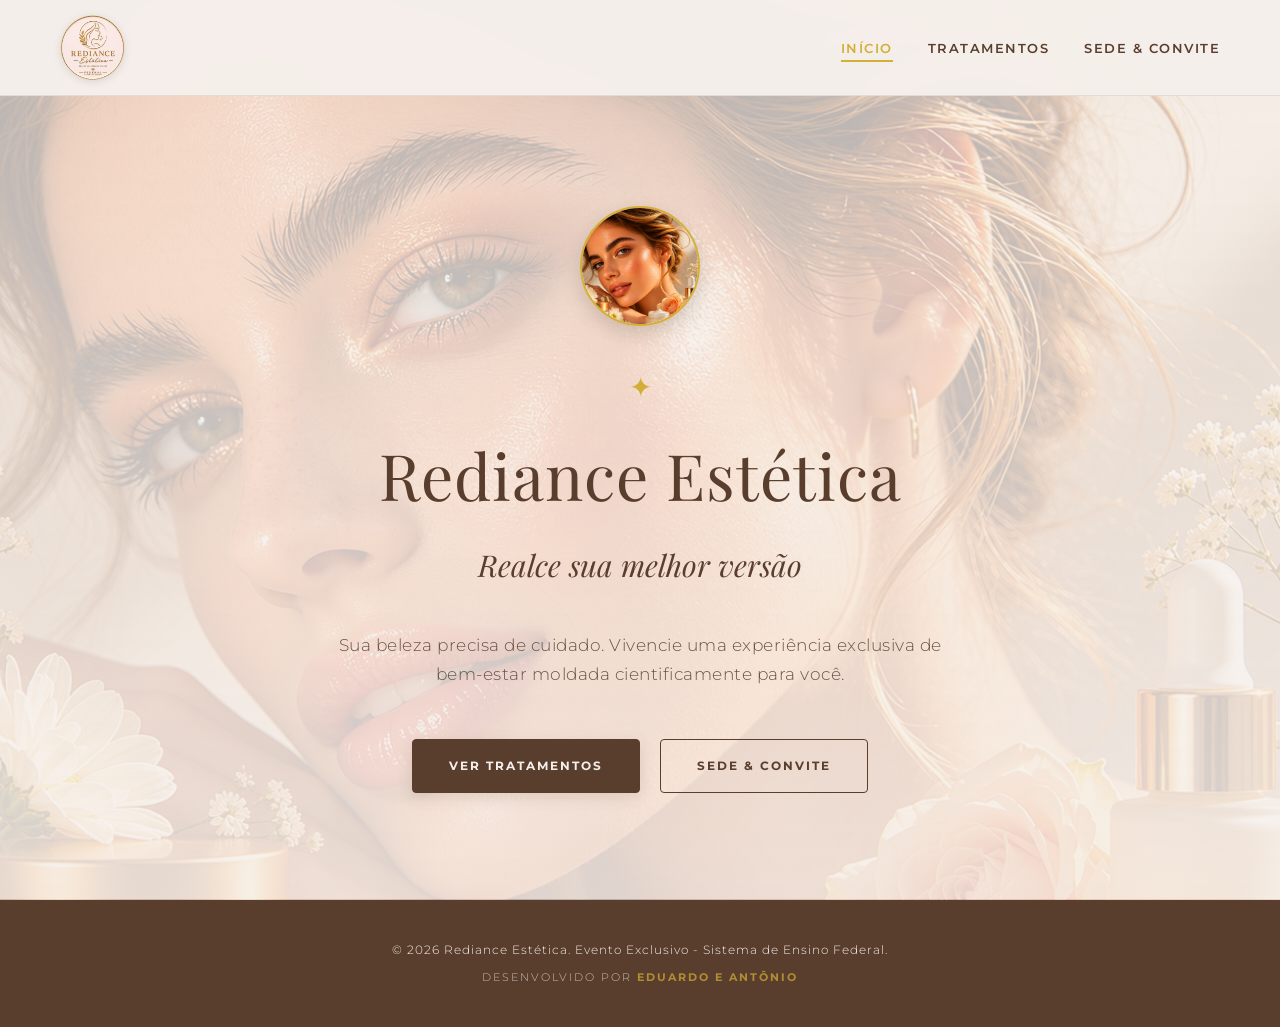
<file: index.html>
<!DOCTYPE html>
<html lang="pt-BR">
<head>
    <meta charset="UTF-8">
    <meta name="viewport" content="width=device-width, initial-scale=1.0">
    <title>Rediance Beleza e Estética | Início</title>
    <link rel="stylesheet" href="style.css">
    <link rel="preconnect" href="https://fonts.googleapis.com">
    <link rel="preconnect" href="https://fonts.gstatic.com" crossorigin>
    <link href="https://fonts.googleapis.com/css2?family=Playfair+Display:ital,wght@0,400..900;1,400..900&family=Montserrat:wght@300;400;600;700&display=swap" rel="stylesheet">
    <style>
        /* Ajuste fino para a foto de destaque no meio do Hero */
        .imagem-hero-destaque {
            width: 120px; /* Tamanho elegante */
            height: 120px;
            object-fit: cover;
            border-radius: 50%; /* Deixa redondinha combinando com a proposta */
            border: 2px solid var(--cor-dourado); /* Contorno dourado de luxo */
            margin-bottom: 20px;
            box-shadow: 0 8px 20px rgba(0, 0, 0, 0.15);
        }
    </style>
</head>
<body>

    <header>
        <nav class="nav-container">
            <div class="logo-container">
                <img src="logo-rediance.png" alt="Rediance Estética" class="logo-imagem">
            </div>
            <ul class="nav-menu">
                <li><a href="index.html" class="active">Início</a></li>
                <li><a href="tratamentos.html">Tratamentos</a></li>
                <li><a href="convite.html">Sede & Convite</a></li>
            </ul>
        </nav>
    </header>

    <main class="hero">
        <div class="hero-content">
            <img src="foto-marca-hero.jpg" alt="Destaque Rediance" class="imagem-hero-destaque">
            
            <span class="decoracao-✦" style="display: block; margin-top: 10px;">✦</span>
            <h1>Rediance Estética</h1>
            <p class="tagline">Realce sua melhor versão</p>
            <p class="chamada-principal">Sua beleza precisa de cuidado. Vivencie uma experiência exclusiva de bem-estar moldada cientificamente para você.</p>
            <div class="hero-botoes">
                <a href="tratamentos.html" class="btn">Ver tratamentos</a>
                <a href="convite.html" class="btn btn-secundario">Sede & Convite</a>
            </div>
        </div>
    </main>

    <footer>
        <p>&copy; 2026 Rediance Estética. Evento Exclusivo - Sistema de Ensino Federal.</p>
        <p style="margin-top: 8px; font-size: 11px; opacity: 0.7; letter-spacing: 2px; text-transform: uppercase;">
            Desenvolvido por <strong style="color: var(--cor-dourado);">Eduardo e Antônio</strong>
        </p>
    </footer>

</body>
</html>
</file>
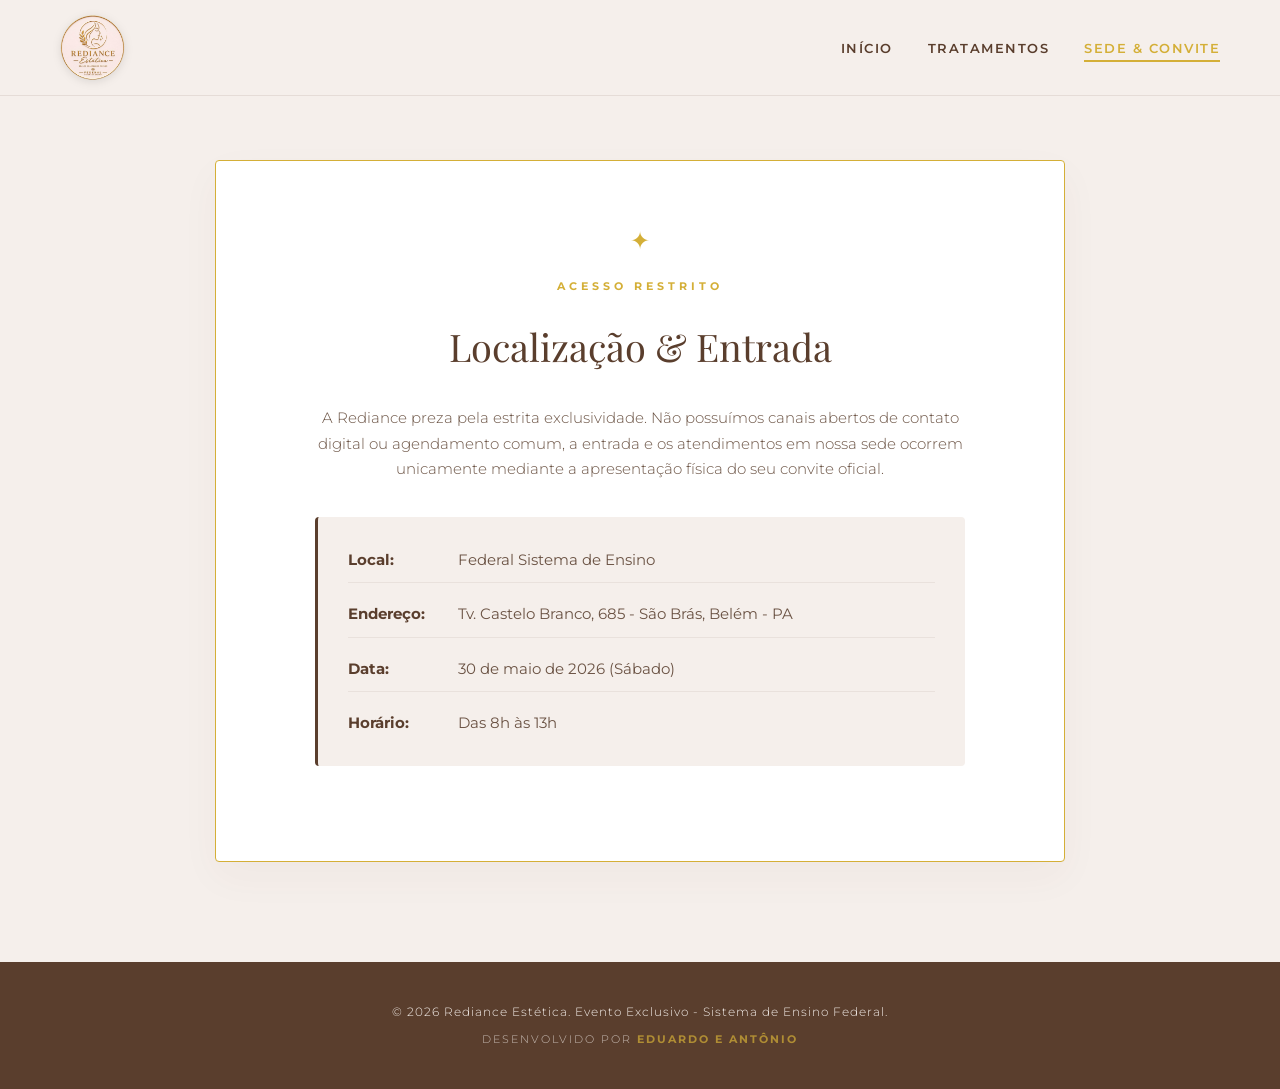
<file: convite.html>
<!DOCTYPE html>
<html lang="pt-BR">
<head>
    <meta charset="UTF-8">
    <meta name="viewport" content="width=device-width, initial-scale=1.0">
    <title>Rediance | Sede & Convite Exclusivo</title>
    <link rel="stylesheet" href="style.css">
    <link rel="preconnect" href="https://fonts.googleapis.com">
    <link rel="preconnect" href="https://fonts.gstatic.com" crossorigin>
    <link href="https://fonts.googleapis.com/css2?family=Playfair+Display:ital,wght@0,400..900;1,400..900&family=Montserrat:wght@300;400;600;700&display=swap" rel="stylesheet">
</head>
<body>

    <header>
        <nav class="nav-container">
            <div class="logo-container">
                <img src="logo-rediance.png" alt="Rediance Estética" class="logo-imagem">
            </div>
            <ul class="nav-menu">
                <li><a href="index.html">Início</a></li>
                <li><a href="tratamentos.html">Tratamentos</a></li>
                <li><a href="convite.html"class="active">Sede & Convite</a></li>
            </ul>
        </nav>
    </header>

    <section class="secao-evento-pagina">
        <div class="container-evento">
            <div class="decoracao-card">✦</div>
            <span class="badge-exclusivo">Acesso Restrito</span>
            <h2 class="titulo-evento">Localização & Entrada</h2>
            <p class="descricao-evento">A Rediance preza pela estrita exclusividade. Não possuímos canais abertos de contato digital ou agendamento comum, a entrada e os atendimentos em nossa sede ocorrem unicamente mediante a apresentação física do seu convite oficial.</p>
            
            <div class="info-grid">
                <div class="info-item">
                    <strong>Local:</strong> <span>Federal Sistema de Ensino</span>
                </div>
                <div class="info-item">
                    <strong>Endereço:</strong> <span>Tv. Castelo Branco, 685 - São Brás, Belém - PA</span>
                </div>
                <div class="info-item">
                    <strong>Data:</strong> <span>30 de maio de 2026 (Sábado)</span>
                </div>
                <div class="info-item">
                    <strong>Horário:</strong> <span>Das 8h às 13h</span>
                </div>
            </div>
        </div>
    </section>

    <footer>
        <p>&copy; 2026 Rediance Estética. Evento Exclusivo - Sistema de Ensino Federal.</p>
        <p style="margin-top: 8px; font-size: 11px; opacity: 0.7; letter-spacing: 2px; text-transform: uppercase;">
            Desenvolvido por <strong style="color: var(--cor-dourado);">Eduardo e Antônio</strong>
        </p>
    </footer>

</body>
</html>
</file>
<file: style.css>
/* ==========================================================================
   PALETA DE CORES INSTITUCIONAL (Baseada estritamente na marca enviada)
   ========================================================================== */
:root {
    --cor-fundo: #F5EFEB;       /* Bege Nude Clássico presente nos materiais */
    --cor-card: #FAF6F4;        /* Off-white requintado para painéis e blocos */
    --cor-marrom: #5A3E2D;      /* Marrom Nobre da tipografia oficial e logotipo */
    --cor-dourado: #D4AF37;     /* Dourado Metálico dos traços finos e detalhes */
    --cor-dourado-hover: #AA8417;
    --texto-corpo: #6B5344;     /* Marrom suave para leitura confortável */
    --branco-puro: #FFFFFF;
}

/* ==========================================================================
   ESTILOS GERAIS & RESET
   ========================================================================== */
* {
    margin: 0;
    padding: 0;
    box-sizing: border-box;
}

body {
    background-color: var(--cor-fundo);
    color: var(--texto-corpo);
    font-family: 'Montserrat', sans-serif;
    line-height: 1.7;
    overflow-x: hidden;
}

h1, h2, h3, .logo-marca {
    font-family: 'Playfair Display', serif;
}

/* ==========================================================================
   HEADER & NAVBAR
   ========================================================================== */
header {
    background-color: rgba(245, 239, 235, 0.98); 
    position: fixed;
    width: 100%;
    top: 0;
    z-index: 1000;
    border-bottom: 1px solid rgba(90, 62, 45, 0.1);
    backdrop-filter: blur(5px);
}

.nav-container {
    max-width: 1200px;
    margin: 0 auto;
    display: flex;
    justify-content: space-between;
    align-items: center;
    padding: 15px 20px;
}

.logo-container {
    display: flex;
    align-items: center;
    text-decoration: none;
}

.logo-imagem {
    height: 65px; /* Tamanho ideal para a barra de cima */
    width: auto;
    display: block;
    /* Adiciona um leve brilho para destacar o dourado do seu logo */
    filter: drop-shadow(0 2px 4px rgba(0,0,0,0.1));
}


.logo-marca {
    font-size: 28px;
    font-weight: 700;
    letter-spacing: 2px;
    color: var(--cor-marrom);
    text-transform: uppercase;
    line-height: 1;
}

.logo-sub {
    font-size: 11px;
    letter-spacing: 3px;
    color: var(--cor-dourado);
    text-transform: uppercase;
    margin-top: 5px;
    font-weight: 600;
}

.nav-menu {
    display: flex;
    list-style: none;
    gap: 35px;
}

.nav-menu a {
    text-decoration: none;
    color: var(--cor-marrom);
    font-size: 13px;
    font-weight: 600;
    letter-spacing: 1.5px;
    text-transform: uppercase;
    transition: all 0.3s ease;
    padding-bottom: 4px;
    border-bottom: 2px solid transparent;
}

.nav-menu a:hover, .nav-menu a.active {
    color: var(--cor-dourado);
    border-bottom: 2px solid var(--cor-dourado);
}

/* ==========================================================================
   BOTÕES CUSTOMIZADOS
   ========================================================================== */
.btn {
    display: inline-block;
    background-color: var(--cor-marrom);
    color: var(--cor-fundo);
    padding: 16px 36px;
    text-decoration: none;
    border-radius: 4px;
    font-size: 12px;
    font-weight: 700;
    letter-spacing: 2px;
    text-transform: uppercase;
    border: 1px solid var(--cor-marrom);
    transition: all 0.4s cubic-bezier(0.165, 0.84, 0.44, 1);
    box-shadow: 0 4px 15px rgba(90, 62, 45, 0.15);
    cursor: pointer;
    outline: none;
}

.btn:hover {
    background-color: transparent;
    color: var(--cor-marrom);
    transform: translateY(-3px);
    box-shadow: 0 8px 25px rgba(90, 62, 45, 0.25);
}

.btn-secundario {
    background-color: transparent;
    color: var(--cor-marrom);
    border: 1px solid var(--cor-marrom);
    box-shadow: none;
}

.btn-secundario:hover {
    background-color: var(--cor-marrom);
    color: var(--cor-fundo);
}

/* ==========================================================================
   PÁGINA: INÍCIO (INDEX) COM FOTO DE FUNDO INTEGRADA
   ========================================================================== */
.hero {
    min-height: 100vh;
    display: flex;
    align-items: center;
    justify-content: center;
    text-align: center;
    padding: 180px 20px 80px 20px;
    /* Blend mode e camadas de opacidade para a imagem enviada funcionar perfeitamente em telas de PC/Celular */
    background: linear-gradient(rgba(245, 239, 235, 0.75), rgba(245, 239, 235, 0.88)), 
                url('foto-marca-hero.jpg') no-repeat center center/cover;
    position: relative;
    border-bottom: 1px solid rgba(90, 62, 45, 0.1);
}

.decoracao-✦ {
    font-size: 28px;
    color: var(--cor-dourado);
    display: block;
    margin-bottom: 10px;
}

.hero-content h1 {
    font-size: 64px;
    color: var(--cor-marrom);
    margin-bottom: 10px;
    letter-spacing: 1px;
    font-weight: 400;
}

.hero-content .tagline {
    font-size: 30px;
    color: var(--cor-marrom);
    font-style: italic;
    margin-bottom: 40px;
    font-family: 'Playfair Display', serif;
}

.hero-content .chamada-principal {
    font-size: 17px;
    letter-spacing: 0.5px;
    max-width: 650px;
    margin: 0 auto 50px auto;
    color: var(--texto-corpo);
    font-weight: 300;
}

.hero-botoes {
    display: flex;
    gap: 20px;
    justify-content: center;
    flex-wrap: wrap;
}

/* ==========================================================================
   PÁGINA: CONVITE
   ========================================================================== */
.secao-evento-pagina {
    padding: 160px 20px 100px 20px;
    max-width: 1200px;
    margin: 0 auto;
}

.container-evento {
    max-width: 850px;
    margin: 0 auto;
    text-align: center;
    border: 1px solid var(--cor-dourado);
    padding: 60px 50px;
    border-radius: 4px;
    background-color: var(--branco-puro);
    box-shadow: 0 15px 40px rgba(90, 62, 45, 0.04);
}

.decoracao-card {
    font-size: 24px;
    color: var(--cor-dourado);
    margin-bottom: 15px;
}

.badge-exclusivo {
    font-size: 11px;
    text-transform: uppercase;
    letter-spacing: 4px;
    color: var(--cor-dourado);
    display: block;
    margin-bottom: 20px;
    font-weight: 700;
}

.titulo-evento {
    font-size: 38px;
    color: var(--cor-marrom);
    margin-bottom: 25px;
    font-weight: 400;
}

.descricao-evento {
    font-size: 15px;
    max-width: 680px;
    margin: 0 auto 35px auto;
    font-weight: 300;
}

.info-grid {
    text-align: left;
    background: var(--cor-fundo);
    padding: 30px;
    border-radius: 4px;
    max-width: 650px;
    margin: 0 auto 35px auto;
    border-left: 3px solid var(--cor-marrom);
}

.info-item {
    margin-bottom: 18px;
    font-size: 15px;
    display: flex;
    border-bottom: 1px solid rgba(90, 62, 45, 0.08);
    padding-bottom: 10px;
}

.info-item:last-child {
    margin-bottom: 0;
    border-bottom: none;
    padding-bottom: 0;
}

.info-item strong {
    color: var(--cor-marrom);
    width: 110px;
    flex-shrink: 0;
}

.info-nota {
    font-size: 14px;
    font-style: italic;
    color: var(--cor-marrom);
    margin-bottom: 20px;
}

/* ==========================================================================
   PÁGINA: SERVIÇOS
   ========================================================================== */
.servicos-pagina {
    padding: 160px 20px 100px 20px;
    max-width: 1200px;
    margin: 0 auto;
    text-align: center;
}

.secao-titulo {
    font-size: 42px;
    color: var(--cor-marrom);
    margin-bottom: 10px;
    font-weight: 400;
}

.secao-subtitulo {
    font-size: 13px;
    text-transform: uppercase;
    letter-spacing: 3px;
    color: var(--cor-dourado);
    margin-bottom: 60px;
    font-weight: 600;
}

.card-indisponivel {
    background-color: var(--cor-card);
    padding: 70px 50px;
    border-radius: 4px;
    max-width: 650px;
    margin: 0 auto;
    border: 1px dashed rgba(90, 62, 45, 0.4);
    box-shadow: 0 10px 30px rgba(0,0,0,0.02);
}

.icone-status {
    font-size: 20px;
    color: var(--cor-dourado);
    margin-bottom: 20px;
    font-family: 'Playfair Display', serif;
    letter-spacing: 2px;
    text-transform: uppercase;
}

.card-indisponivel h3 {
    font-size: 32px;
    color: var(--cor-marrom);
    margin-bottom: 20px;
    font-weight: 400;
}

.card-indisponivel p {
    font-size: 15px;
    color: var(--texto-corpo);
    font-weight: 300;
}

/* ==========================================================================
   FOOTER GERAL
   ========================================================================== */
footer {
    background-color: var(--cor-marrom);
    color: var(--cor-fundo);
    text-align: center;
    padding: 40px 20px;
    font-size: 12px;
    letter-spacing: 1px;
    font-weight: 300;
}

/* ==========================================================================
   MODAL DE VALIDAÇÃO
   ========================================================================== */
.modal {
    display: none; 
    position: fixed; 
    z-index: 2000; 
    left: 0;
    top: 0;
    width: 100%; 
    height: 100%; 
    background-color: rgba(90, 62, 45, 0.5);
    backdrop-filter: blur(4px);
    align-items: center;
    justify-content: center;
    padding: 20px;
}

.modal-content {
    background-color: var(--cor-card);
    padding: 50px 40px;
    border-radius: 4px;
    max-width: 500px;
    width: 100%;
    text-align: center;
    box-shadow: 0 20px 50px rgba(0,0,0,0.15);
    border: 1px solid var(--cor-dourado);
    position: relative;
    animation: surgimentoModal 0.4s cubic-bezier(0.165, 0.84, 0.44, 1);
}

@keyframes surgimentoModal {
    from { transform: translateY(-40px); opacity: 0; }
    to { transform: translateY(0); opacity: 1; }
}

.fechar-modal {
    position: absolute;
    right: 25px;
    top: 20px;
    font-size: 28px;
    cursor: pointer;
    color: var(--cor-marrom);
    transition: color 0.2s ease;
}

.fechar-modal:hover {
    color: var(--cor-dourado);
}

.modal h3 {
    color: var(--cor-marrom);
    margin-bottom: 15px;
    font-size: 26px;
    font-weight: 400;
}

.modal p {
    font-size: 14px;
    margin-bottom: 25px;
    font-weight: 300;
}

.input-convite {
    width: 100%;
    padding: 14px;
    margin-bottom: 25px;
    border: 1px solid rgba(90, 62, 45, 0.25);
    border-radius: 4px;
    font-size: 15px;
    background-color: var(--branco-puro);
    color: var(--cor-marrom);
    outline: none;
    font-family: 'Montserrat', sans-serif;
    text-align: center;
    letter-spacing: 1px;
}

.input-convite:focus {
    border-color: var(--cor-dourado);
    box-shadow: 0 0 5px rgba(212, 175, 55, 0.3);
}

/* ==========================================================================
   RESPONSIVIDADE (MEDIA QUERIES)
   ========================================================================== */
@media (max-width: 768px) {
    .nav-menu {
        gap: 15px;
    }
    .nav-menu a {
        font-size: 11px;
        letter-spacing: 0.5px;
    }
    .logo-marca {
        font-size: 22px;
    }
    .logo-sub {
        font-size: 9px;
        letter-spacing: 2px;
    }
    .hero-content h1 {
        font-size: 40px;
    }
    .hero-content .tagline {
        font-size: 22px;
    }
    .titulo-evento {
        font-size: 28px;
    }
    .container-evento {
        padding: 40px 20px;
    }
    .secao-titulo {
        font-size: 32px;
    }
    .card-indisponivel {
        padding: 40px 25px;
    }
}
/* ==========================================================================
   ANIMAÇÃO TOTAL DO SITE (FADE IN + SUBIDA EM TUDO)
   ========================================================================== */

/* 1. Definição da animação suave de 1.5s */
@keyframes siteCompletoFadeInUp {
    from {
        opacity: 0;
        transform: translateY(40px); /* Tudo começa um pouco abaixo */
    }
    to {
        opacity: 1;
        transform: translateY(0);    /* Tudo estabiliza na posição original */
    }
}

/* 2. Aplicação em massa: Anima a barra de cima, a imagem/conteúdo principal e o rodapé */
header, 
main, 
section, 
footer {
    animation: siteCompletoFadeInUp 1.5s cubic-bezier(0.215, 0.610, 0.355, 1) forwards;
}
</file>
